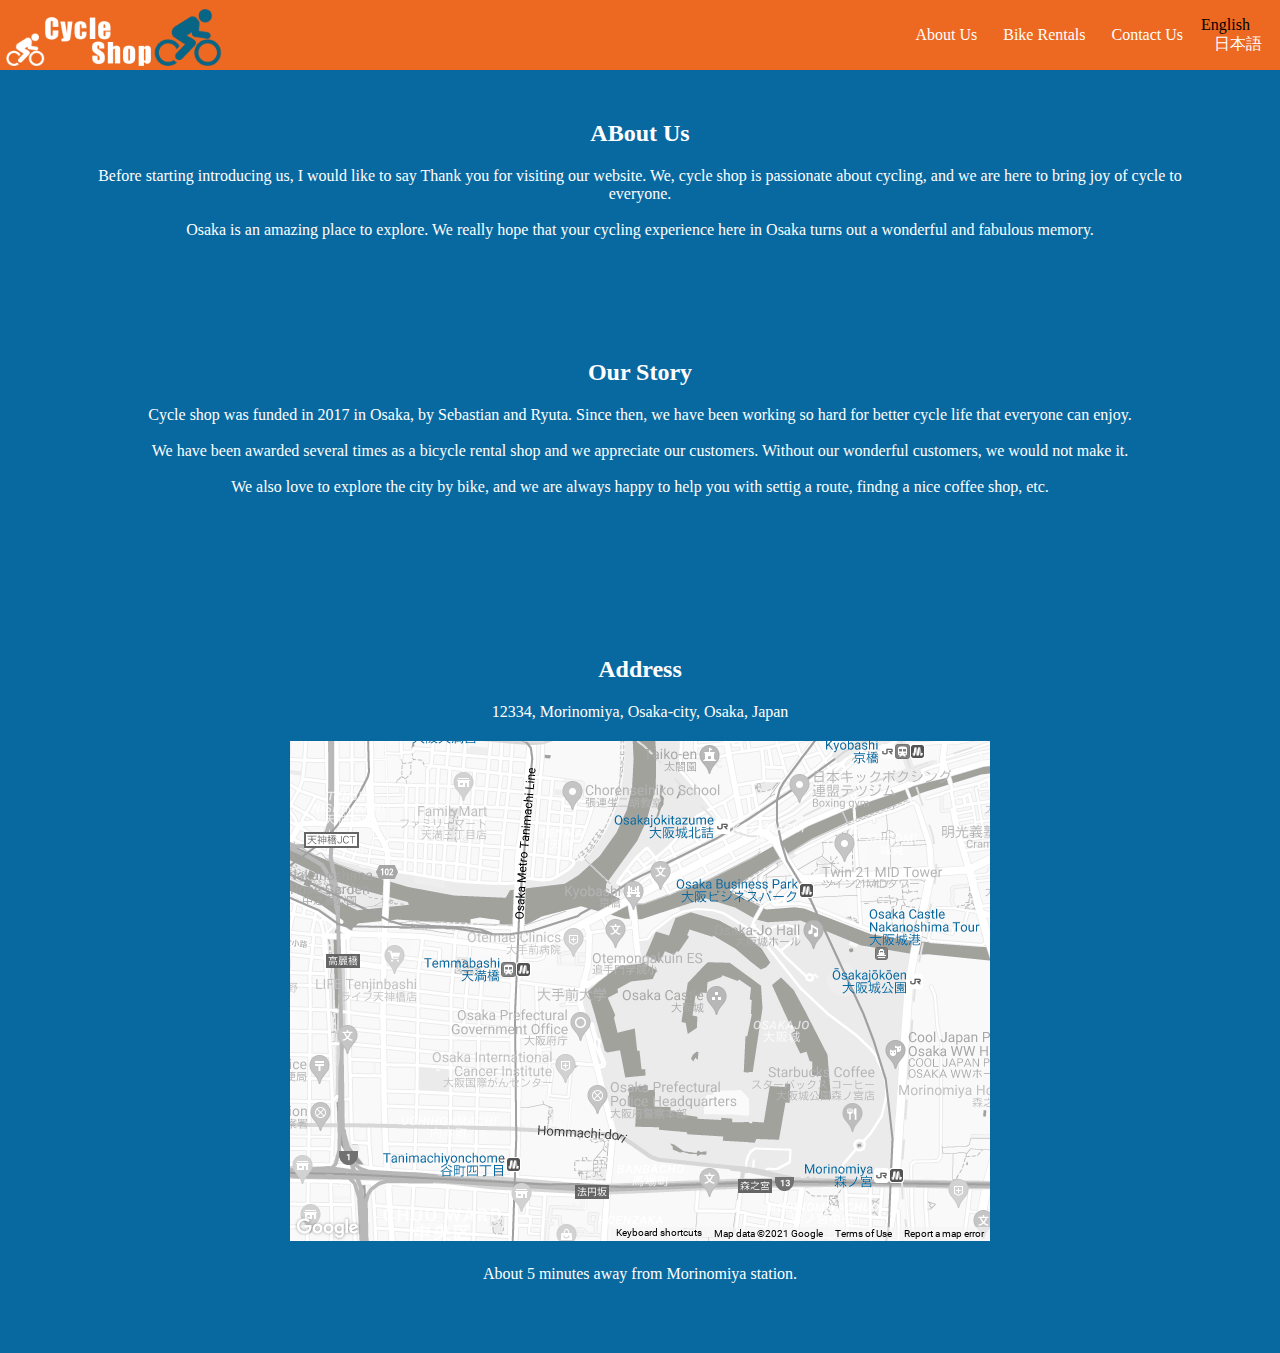
<file: about_us.html>
<!DOCTYPE html>
<html lang="en">
<head>
  <meta charset="UTF-8">
  <meta http-equiv="X-UA-Compatible" content="IE=edge">
  <meta name="viewport" content="width=device-width, initial-scale=1.0">
  <link rel="stylesheet" href="styles/style.css">
  <title>About Us</title>
</head>
<body>
  <div class="container">
    <header>
      <a href="index.html">
        <img src="images/cycle_logo1.png" alt="A logo of the shop">
      </a>
    <nav>
      <div class="manu-us">
        <a href="about_us.html">About Us</a>
      </div>
      <div class="menu-rental">
        <a href="bike_rentals.html">Bike Rentals</a>
      </div>
      <div class="menu-contact">
        <a href="contact_us.html">Contact Us</a>
      </div>
      <div class="menu-language">
        <aside data-wg-notranslate class="country-selector weglot-dropdown weglot-default weglot-invert">
          <label for="weglot_choice" class="wgcurrent wg-li weglot-flags flag-0 en" data-code-language="en">
            <span>English</span>
          </label>
          <ul>
            <li class="wg-li weglot-flags flag-0 jp" data-code-language="fr">
              <a data-wg-notranslate href="http://example.com/">日本語</a>
            </li>
          </ul>
        </aside>
      </div>
    </nav>
    </header>
    <div class="introduction">
      <div class="about-us">
        <h2>ABout Us</h2>
        <p>Before starting introducing us, I would like to say Thank you for visiting our website. We, cycle shop is passionate about cycling, and we are here to bring joy of cycle to everyone. <br><br> Osaka is an amazing place to explore. We really hope that your cycling experience here in Osaka turns out a wonderful and fabulous memory.</p>
      </div>
      <div class="our-story">
        <h2>Our Story</h2>
        <p>Cycle shop was funded in 2017 in Osaka, by Sebastian and Ryuta. Since then, we have been working so hard for better cycle life that everyone can enjoy.<br><br> We have been awarded several times as a bicycle rental shop and we appreciate our customers. Without our wonderful customers, we would not make it.<br><br>We also love to explore the city by bike, and we are always happy to help you with settig a route, findng a nice coffee shop, etc.<p>
      </div>
      <div class="address">
        <h2>Address</h2>
        <p>12334, Morinomiya, Osaka-city, Osaka, Japan</p>
        <img src="images/snazzy-image.png" alt="A map of the shop">
        <p>About 5 minutes away from Morinomiya station.</p>
      </div>
    </div>
  </div>
</body>
</html>
</file>
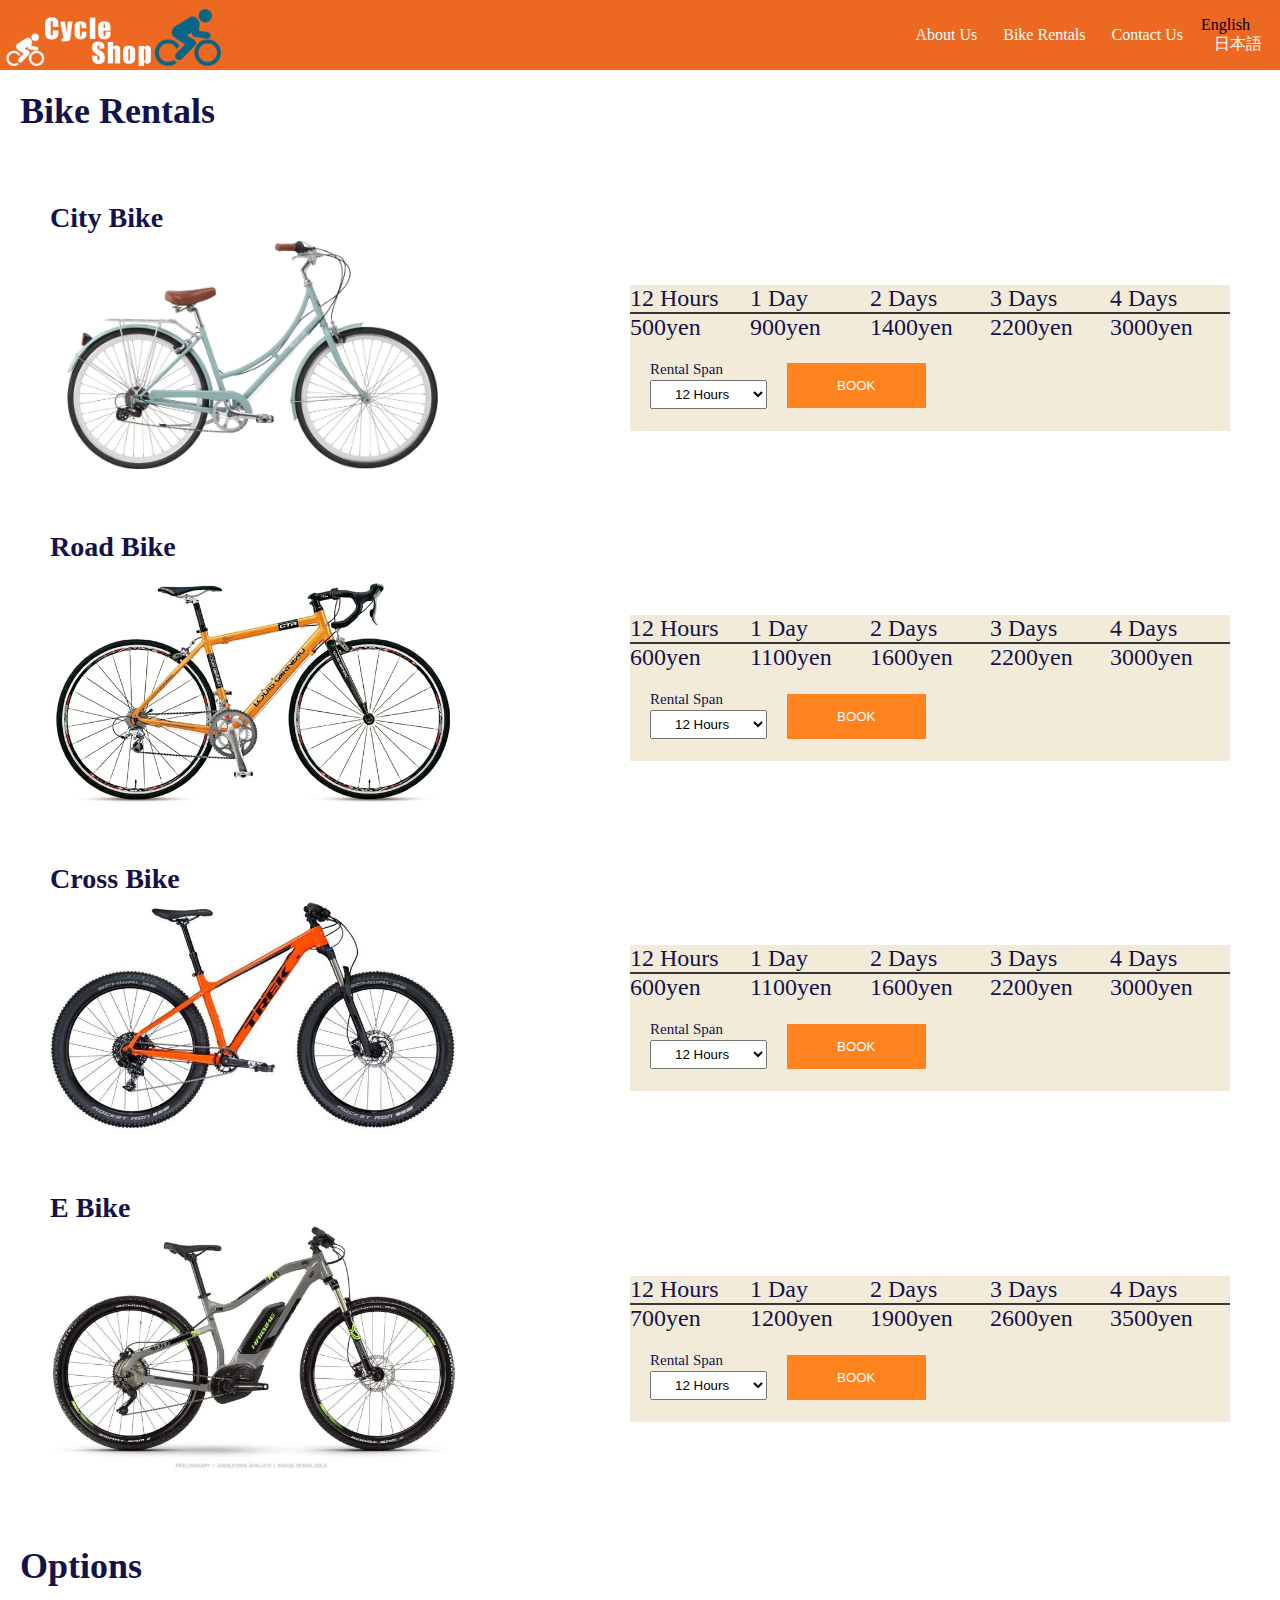
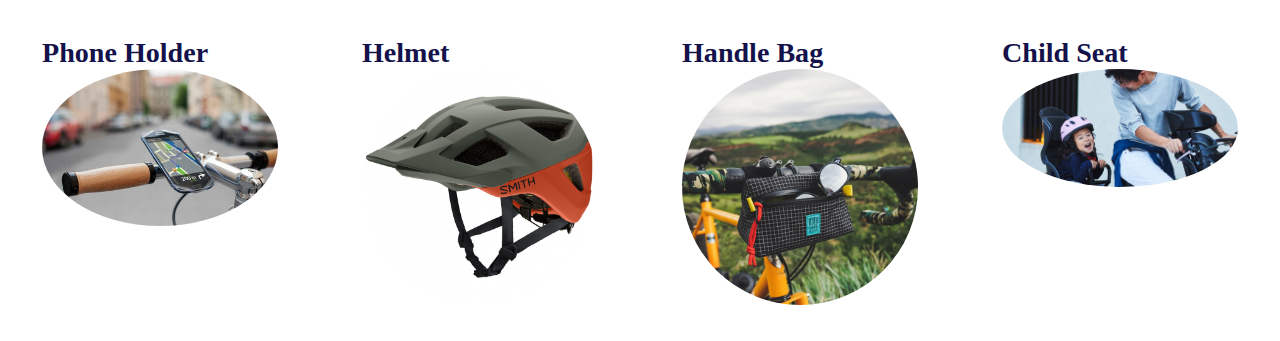
<file: bike_rentals.html>
<!DOCTYPE html>
<html lang="en">

<head>
  <meta charset="UTF-8">
  <meta http-equiv="X-UA-Compatible" content="IE=edge">
  <meta name="viewport" content="width=device-width, initial-scale=1.0">
  <title>Bike Rentals</title>
  <link rel="stylesheet" href="styles/style.css">
</head>

<body>
  <header>
    <a href="index.html">
      <img src="images/cycle_logo1.png" alt="A logo of the shop">
    </a>
    <nav>
      <div class="manu-us">
        <a href="about_us.html">About Us</a>
      </div>
      <div class="menu-rental">
        <a href="bike_rentals.html">Bike Rentals</a>
      </div>
      <div class="menu-contact">
        <a href="contact_us.html">Contact Us</a>
      </div>
      <div class="menu-language">
        <aside data-wg-notranslate class="country-selector weglot-dropdown weglot-default weglot-invert">
          <label for="weglot_choice" class="wgcurrent wg-li weglot-flags flag-0 en" data-code-language="en">
            <span>English</span>
          </label>
          <ul>
            <li class="wg-li weglot-flags flag-0 jp" data-code-language="fr">
              <a data-wg-notranslate href="http://example.com/">日本語</a>
            </li>
          </ul>
        </aside>
      </div>
    </nav>
  </header>
  <div class="bike-rentals">
    <!-- Bike Container -->
    <div class="bike_container">
      <div class="bike-title">
        <h2>Bike Rentals</h2>
      </div>
      <div class="bike-gallery">
        <div class="bike-items">
          <h3>City Bike</h3>
          <div class="bike-item">
            <a href="#">
              <img src="images/citybike2.jpg" alt="Photo of a city bike">
            </a>
            <div class="price-table">
              <div class="rental-span-option">
                <div class="one-item">
                  <p>12 Hours</p>
                </div>
                <div class="one-item">
                  <p>1 Day</p>
                </div>
                <div class="one-item">
                  <p>2 Days</p>
                </div>
                <div class="one-item">
                  <p>3 Days</p>
                </div>
                <div class="one-item">
                  <p>4 Days</p>
                </div>
              </div>
              <hr>
              <div class="rental-price">
                <div class="one-item">
                  <p>500yen</p>
                </div>
                <div class="one-item">
                  <p>900yen</p>
                </div>
                <div class="one-item">
                  <p>1400yen</p>
                </div>
                <div class="one-item">
                  <p>2200yen</p>
                </div>
                <div class="one-item">
                  <p>3000yen</p>
                </div>
              </div>
              <div class="rental-book-button">
                <div class="rental-book-span">
                  <p>Rental Span</p>
                  <select name="rental-span">
                    <option value="12hours">12 Hours</option>
                    <option value="1day">1 Day</option>
                    <option value="2day">2 Days</option>
                    <option value="3day">3 Days</option>
                    <option value="1week">1 Week</option>
                  </select>
                </div>
                <div class="rental-book">
                  <button>Book</button>
                </div>
              </div>
            </div>
          </div>

        </div>
        <div class="bike-items">
          <h3>Road Bike</h3>
          <div class="bike-item">
            <a href="#">
              <img src="images/roadsports.jpg" alt="Photo of a road bike">
            </a>
            <div class="price-table">
              <div class="rental-span-option">
                <div class="one-item">
                  <p>12 Hours</p>
                </div>
                <div class="one-item">
                  <p>1 Day</p>
                </div>
                <div class="one-item">
                  <p>2 Days</p>
                </div>
                <div class="one-item">
                  <p>3 Days</p>
                </div>
                <div class="one-item">
                  <p>4 Days</p>
                </div>
              </div>
              <hr>
              <div class="rental-price">
                <div class="one-item">
                  <p>600yen</p>
                </div>
                <div class="one-item">
                  <p>1100yen</p>
                </div>
                <div class="one-item">
                  <p>1600yen</p>
                </div>
                <div class="one-item">
                  <p>2200yen</p>
                </div>
                <div class="one-item">
                  <p>3000yen</p>
                </div>               
              </div>
              <div class="rental-book-button">
                <div class="rental-book-span">
                  <p>Rental Span</p>
                  <select name="rental-span">
                    <option value="12hours">12 Hours</option>
                    <option value="1day">1 Day</option>
                    <option value="2day">2 Days</option>
                    <option value="3day">3 Days</option>
                    <option value="1week">1 Week</option>
                  </select>
                </div>
                <div class="rental-book">
                  <button>Book</button>
                </div>
              </div>
            </div>

          </div>
        </div>
        <div class="bike-items">
          <h3>Cross Bike</h3>
          <div class="bike-item">
            <a href="#">
              <img src="images/mtbcross2.jpg" alt="Photo of a cross bike">
            </a>
            <div class="price-table">
              <div class="rental-span-option">
                <div class="one-item">
                  <p>12 Hours</p>
                </div>
                <div class="one-item">
                  <p>1 Day</p>
                </div>
                <div class="one-item">
                  <p>2 Days</p>
                </div>
                <div class="one-item">
                  <p>3 Days</p>
                </div>
                <div class="one-item">
                  <p>4 Days</p>
                </div>
              </div>
              <hr>
              <div class="rental-price">
                <div class="one-item">
                  <p>600yen</p>
                </div>
                <div class="one-item">
                  <p>1100yen</p>
                </div>
                <div class="one-item">
                  <p>1600yen</p>
                </div>
                <div class="one-item">
                  <p>2200yen</p>
                </div>
                <div class="one-item">
                  <p>3000yen</p>
                </div>
              </div>
              <div class="rental-book-button">
                <div class="rental-book-span">
                  <p>Rental Span</p>
                  <select name="rental-span">
                    <option value="12hours">12 Hours</option>
                    <option value="1day">1 Day</option>
                    <option value="2day">2 Days</option>
                    <option value="3day">3 Days</option>
                    <option value="1week">1 Week</option>
                  </select>
                </div>
                <div class="rental-book">
                  <button>Book</button>
                </div>
              </div>
            </div>

          </div>
        </div>
        <div class="bike-items">
          <h3>E Bike</h3>
          <div class="bike-item">
            <a href="#">
              <img src="images/ebike.jpg" alt="Photo of an e bike">
            </a>
            <div class="price-table">
              <div class="rental-span-option">
                <div class="one-item">
                  <p>12 Hours</p>
                </div>
                <div class="one-item">
                  <p>1 Day</p>
                </div>
                <div class="one-item">
                  <p>2 Days</p>
                </div>
                <div class="one-item">
                  <p>3 Days</p>
                </div>
                <div class="one-item">
                  <p>4 Days</p>
                </div>
              </div>
              <hr>
              <div class="rental-price">
                <div class="one-item">
                  <p>700yen</p>
                </div>
                <div class="one-item">
                  <p>1200yen</p>
                </div>
                <div class="one-item">
                  <p>1900yen</p>
                </div>
                <div class="one-item">
                  <p>2600yen</p>
                </div>
                <div class="one-item">
                  <p>3500yen</p>
                </div>
              </div>
              <div class="rental-book-button">
                <div class="rental-book-span">
                  <p>Rental Span</p>
                  <select name="rental-span">
                    <option value="12hours">12 Hours</option>
                    <option value="1day">1 Day</option>
                    <option value="2day">2 Days</option>
                    <option value="3day">3 Days</option>
                    <option value="1week">1 Week</option>
                  </select>
                </div>
                <div class="rental-book">
                  <button>Book</button>
                </div>
              </div>
            </div>

          </div>
        </div>
      </div>
    </div>
    <!-- Bike Container End -->
    <!-- Options -->
    <div class="options">
      <div class="bike-title">
        <h2>Options</h2>
      </div>
      <div class="option-gallery">
        <div class="option-items">
          <h3>Phone Holder</h3>
          <a href="#">
            <img src="images/option1.jpg" alt="Photo of a phone holder">
          </a>
        </div>
        <div class="option-items">
          <h3>Helmet</h3>
          <a href="#">
            <img src="images/option2.jpg" alt="Photo of a helmet">
          </a>
        </div>
        <div class="option-items">
          <h3>Handle Bag</h3>
          <a href="#">
            <img src="images/option3.jpg" alt="Photo of a Handle bag">
          </a>
        </div>
        <div class="option-items">
          <h3>Child Seat</h3>
          <a href="#">
            <img src="images/option4.jpg" alt="Photo of a child seat">
          </a>
        </div>
      </div>
    </div>
    <!-- Options End -->
  </div>
</body>

</html>
</file>
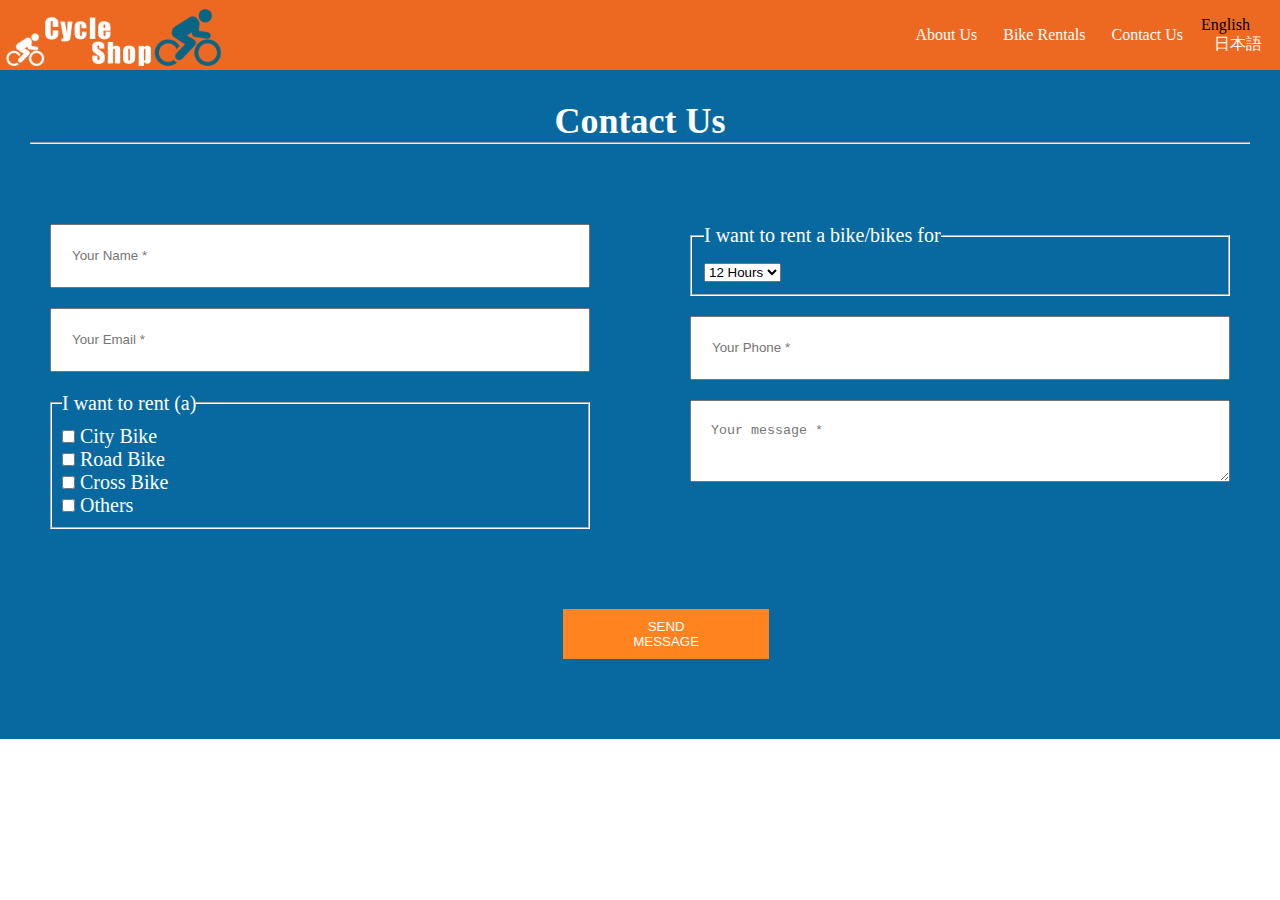
<file: contact_us.html>
<!DOCTYPE html>
<html lang="en">
<head>
  <meta charset="UTF-8">
  <meta http-equiv="X-UA-Compatible" content="IE=edge">
  <meta name="viewport" content="width=device-width, initial-scale=1.0">
  <title>Bike Maintenance</title>
  <link rel="stylesheet" href="styles/style.css">
</head>
<body>
  <!-- Start of header -->
  <header>
    <a href="index.html">
      <img src="images/cycle_logo1.png" alt="A logo of the shop">
    </a>
    <nav>
      <div class="manu-us">
        <a href="about_us.html">About Us</a>
      </div>
      <div class="menu-rental">
        <a href="bike_rentals.html">Bike Rentals</a>
      </div>
      <div class="menu-contact">
        <a href="contact_us.html">Contact Us</a>
      </div>
      <div class="menu-language">
        <aside data-wg-notranslate class="country-selector weglot-dropdown weglot-default weglot-invert">
          <label for="weglot_choice" class="wgcurrent wg-li weglot-flags flag-0 en" data-code-language="en">
            <span>English</span>
          </label>
          <ul>
            <li class="wg-li weglot-flags flag-0 jp" data-code-language="fr">
              <a data-wg-notranslate href="http://example.com/">日本語</a>
            </li>
          </ul>
        </aside>
      </div>
    </nav>
  </header>
  <!-- End of header -->
  <!-- Start of contact us -->
  <div class="contact-us">
    <div class="section-header">
      <h2>Contact Us</h2>
      <hr>
    </div>
    <form>
      <div class="form form-left">
        <div class="form-group">
          <input type="text" class="form-control" name="name" id="name" placeholder="Your Name *" required="">
        </div>
        <div class="form-group">
          <input type="email" class="form-control" name="email" id="email" placeholder="Your Email *" required="">
        </div>
        <div class="form-group">
          <fieldset class="courses">
            <legend>  I want to rent (a)  </legend>
            <input type="checkbox" name="rental-plan" value="city-bike"> City Bike<br>
            <input type="checkbox" name="rental-plan" value="road-bike"> Road Bike<br>
            <input type="checkbox" name="rental-plan" value="cross-bike"> Cross Bike<br>
            <input type="checkbox" name="rental-plan" value="other"> Others
        </fieldset>
        </div>
      </div>
      <div class="form form-right">
        <div class="form-group">
          <fieldset class="rental-span">
            <legend>I want to rent a bike/bikes for</legend>
            <select name="rental-span">
              <option value="12hours">12 Hours</option>
              <option value="1day">1 Day</option>
              <option value="2day">2 Days</option>
              <option value="3day">3 Days</option>
              <option value="1week">4 Days</option>
          </select>
          </fieldset>
        </div>
        <div class="form-group">
          <input type="tel" class="form-control" name="phone" id="tel" placeholder="Your Phone *" required="">
        </div>
        <div class="form-group">
          <textarea name="message" id="message" class="form-control" placeholder="Your message *" required=""></textarea>
        </div>
      </div>
    </form>
    <button id="send_message_button" class="btn" type="submit">Send Message</button>
  </div>
</body>
</html>
</file>
<file: styles/style.css>
* {
  box-sizing: border-box;
  padding: 0%;
  margin: 0%;
}

header {
  background-color: #ed6921;
  height: 70px;
  display: flex;
  justify-content: space-between;
}

header a img {
  height: 75px;
  width: 225px;
}

nav {
  display: flex;
  align-items: center;
}

nav a {
  padding: 13px;
  text-decoration: none;
  color: white;
}

.menu-language aside ul {
  list-style: none;
}

.menu-language {
  padding: 5px;
}

.campaign {
  background-image: url(https://images.unsplash.com/photo-1534787238916-9ba6764efd4f?ixid=MnwxMjA3fDB8MHxwaG90by1wYWdlfHx8fGVufDB8fHx8&ixlib=rb-1.2.1&auto=format&fit=crop&w=2089&q=80);
  background-position: center;
  background-size: cover;
  background-repeat: no-repeat;
  height: 700px;
  color: white;
}

.campaign h2,
.campaign p,
.book-now a {
  text-shadow: 2px 2px 3px #2e3136;
}

.campaign h2 {
  font-size: 4em;
  padding: 70px;
}

.campaign p {
  font-size: 2em;
  padding: 20px 70px 20px;
}

.book-now a {
  border: 2px solid white;
  text-decoration: none;
  padding: 10px;
  color: white;
}

.book-now a:hover {
  background-color: #61615b;
}

.wrapper {
  color: #14124a;
}

.section-header {
  text-align: center;
  padding: 30px;
  font-size: 1.5em;
}

i {
  font-size: 40px;
}

.merch {
  margin: 10px 50px 10px;
}

.merch-items img {
  width: 100%;
}

.merch-gallery {
  display: flex;
  flex-wrap: wrap;
  justify-content: space-around;
  height: 300px;
  align-content: space-between;
}

.see-more {
  display: flex;
  justify-content: flex-end;
  padding: 20px 0;
}

.see-more a {
  font-size: 15px;
  text-transform: uppercase;
  padding: 2px 10px;
  background-color: #373737;
  color: white;
  text-decoration: none;
}

.rentals {
  margin: 10px 50px 10px;
  background-color: #f2ebda;
}

.merch-items {
  width: 30%;
  padding: 20px;
}

.content {
  display: flex;
  justify-content: space-around;
  padding: 20px;
  width: auto;
}

.column {
  width: 30%;
  text-align: center;
}

.column img {
  width: 80%;
  border-radius: 60%;
}

.column p {
  font-size: 20px;
  padding: 15px;
}

footer {
  text-align: center;
  padding: 20px;
  background-color: #ed6921;
}

  /* Explore Osaka */
.cycling {
  margin: 10px 50px 10px;
}

.row {
  display: flex;
  justify-content: space-around;
  margin: 50px;
}

.text-column p {
  padding: 100px 20px;
  font-size: 25px;
}

.image-column img {
  height: 400px;
}

/* Css for Home Ends */

/* Start of Css for About Us */
.introduction {
  background-color: #0869a1;
}

.about-us,
.our-story,
.address {
  text-align: center;
  padding: 50px;
  margin: 0;
  color: white;
}

.about-us p,
.our-story p,
.address p {
  padding: 20px;
}
/* Css for ABout Us Ends */

/* Start of Css for Bike Rentals */
.bike-rentals {
  font-size: 1.5em;
  color: #14124a;
}

.bike-gallery img {
  width: 70%;
}

.bike-items {
  margin: 50px;
}

.bike-item {
  display: flex;
  justify-content: space-around;
  align-items: center;
}

.bike-item a {
  width: 70%;
}

.option-gallery {
  display: flex;
  justify-content: space-around;
}

.rental-span-option,
.rental-price {
  display: flex;
  justify-content: space-between;
}

.price-table {
  background-color: #f2ebda;
}

.price-table hr {
  color: #373737;
  border-style: solid;
  border-width: 1.5px;
}

.one-item {
  margin-right: 30px;
  width: 90px;
}

.option-items {
  width: 20%;
  padding: 30px 10px;
}

.option-items img {
  width: 100%;
  object-fit: cover;
  border-radius: 60%;
}

.bike-title {
  padding: 20px;
}

.rental-book-button {
  display: flex;
  margin: 20px 0;
  height: 50px;
}

.rental-book-button p {
  font-size: 15px;
}

.rental-book-button button {
  margin: 0;
  padding: 15px 50px;
}

.rental-book-button select {
  padding: 5px 20px;
}

.rental-book-span {
  margin: 0 20px;
}

.rental-book {
  display: flex;
  align-items: center;
}

/* End of Css for Bike Rentals */

/* Start of Css for contact us */
.contact-us {
  background-color: #0869a1;
  color: white;
}

.form-group {
  margin: 20px;
  font-size: 20px;
}

.form {
  float: left;
  width: 50%;
  padding: 30px;
}

.form-control {
  width: 100%;
  display: inline-block;
  padding: 20px;
  line-height: 1.5;
}

fieldset {
  border-color: white;
  padding: 10px;
}

.rental-span {
  padding: 12px;
}

button {
  margin: 30px 56% 80px 44%;
  padding: 10px 70px;
  background-color: #ff831e;
  border: none;
  text-transform: uppercase;
  color: white;
}

button:hover {
  background-color: #ce5d00;
}
</file>
